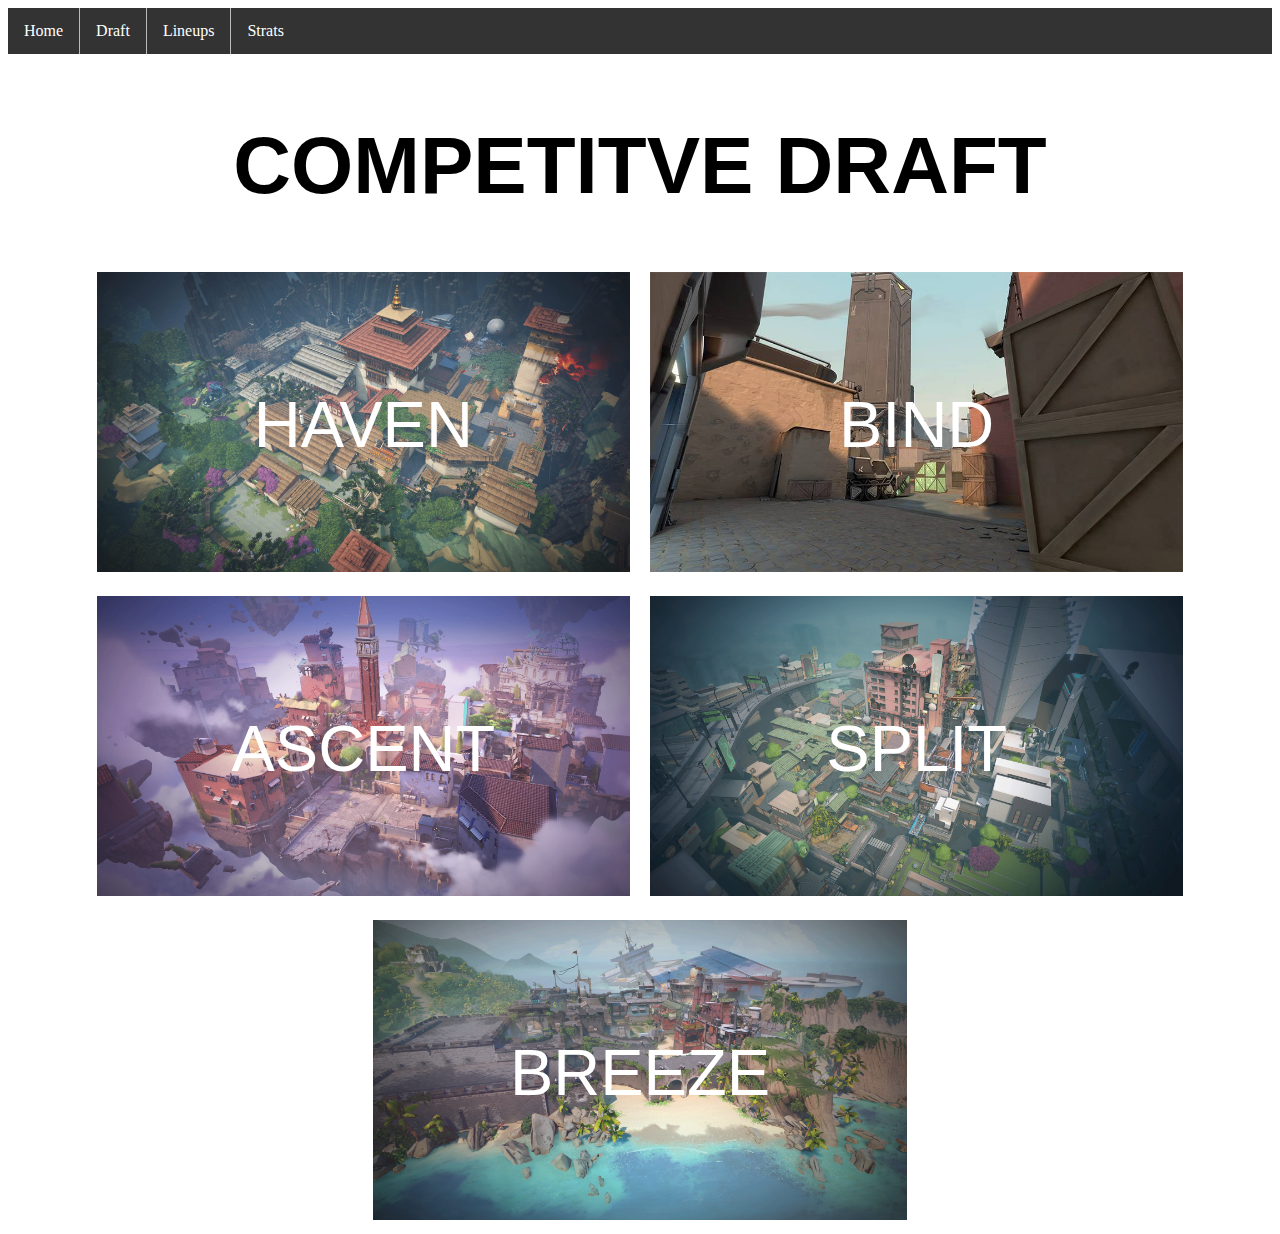
<file: draft/index.html>
<!DOCTYPE html>
<html>
<head>
  <link rel="stylesheet" href="styles.css">
</head>
<body>

<ul>
  <li><a href="default.asp">Home</a></li>
  <li><a href="news.asp">Draft</a></li>
  <li><a href="contact.asp">Lineups</a></li>
  <li><a href="about.asp">Strats</a></li>
</ul>

<h2>COMPETITVE DRAFT</h2>

<container class="flex-container">
<div class="container">
  <a href="./mapDraft/havenDraft.html">
    <img src="../img/Haven.png" alt="Haven">
    <div class="centered">HAVEN</div>
  </a>
</div>

<div class="container">
  <a href="./mapDraft/bindDraft.html">
    <img src="../img/Bind.jpg" alt="Haven">
    <div class="centered">BIND</div>
  </a>
</div>

<div class="container">
  <a href="./mapDraft/ascentDraft.html">
    <img src="../img/Ascent.png" alt="Haven">
    <div class="centered">ASCENT</div>
  </a>
</div>

<div class="container">
  <a href="./mapDraft/splitDraft.html">
    <img src="../img/Split.png" alt="Haven">
    <div class="centered">SPLIT</div>
  </a>
</div>

<div class="container">
  <a href="./mapDraft/breezeDraft.html">
    <img src="../img/Breeze.png" alt="Haven">
    <div class="centered">BREEZE</div>
  </a>
</div>

</container>
</file>
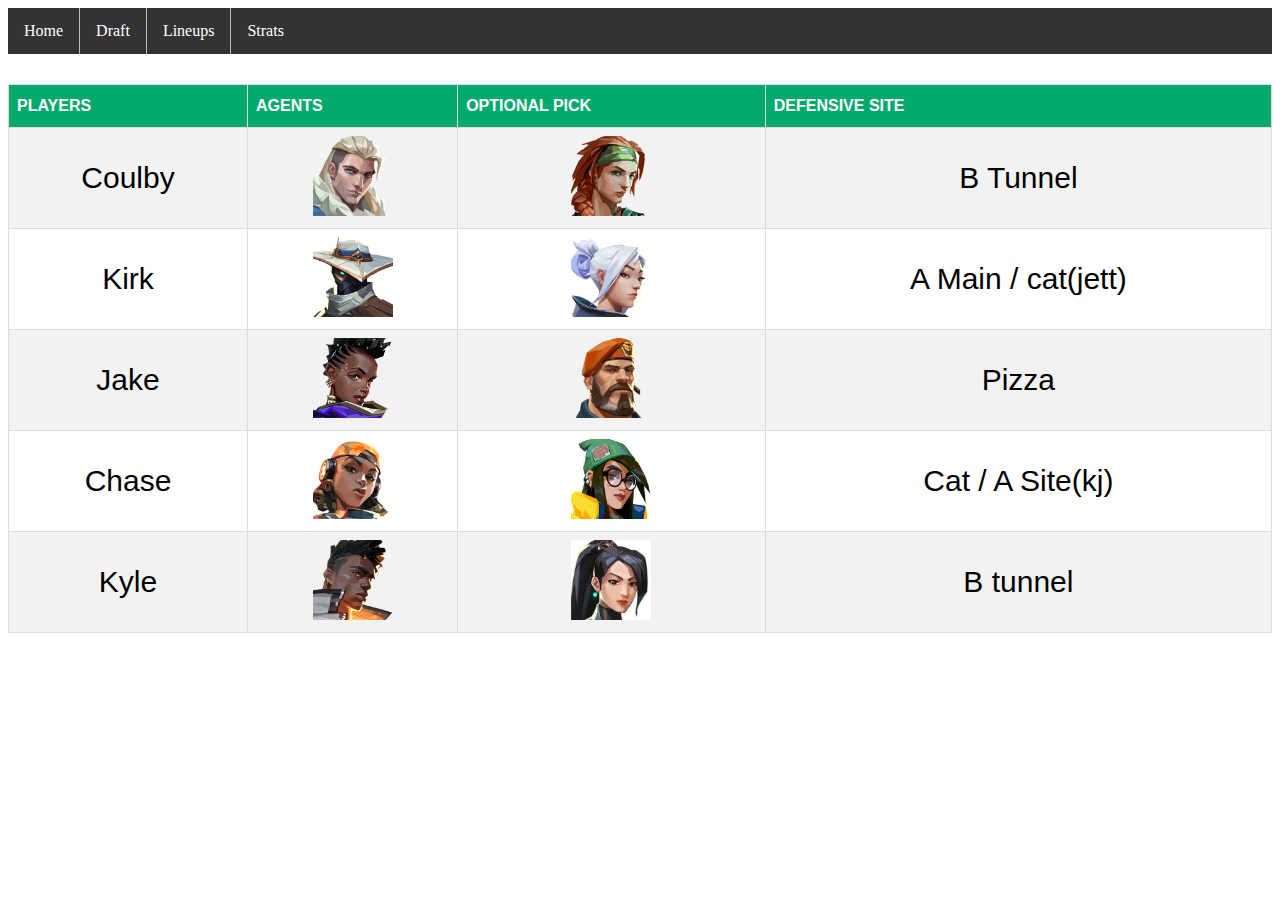
<file: draft/mapDraft/ascentDraft.html>
<!DOCTYPE html>
<html>
<head>
  <link rel="stylesheet" href="mapdraft.css">
</head>
<body>

<ul>
  <li><a href="default.asp">Home</a></li>
  <li><a href="/draft/index.html">Draft</a></li>
  <li><a href="contact.asp">Lineups</a></li>
  <li><a href="about.asp">Strats</a></li>
</ul>

<table id="valteam">
  <tr>
    <th>PLAYERS</th>
    <th>AGENTS</th>
    <th>OPTIONAL PICK</th>
    <th>DEFENSIVE SITE</th>
  </tr>
  <tr>
    <td class="name">Coulby</td>
    <td>
      <img id="agenticon" src="../../img/agents/sova.png">
    </td>
    <td><img id="agenticon" src="../../img/agents/skye.png"></td>
    <td class="name">B Tunnel</td>
  </tr>
  <tr>
    <td class="name">Kirk</td>
    <td><img id="agenticon" src="../../img/agents/cypher.png"></td>
    <td><img id="agenticon" src="../../img/agents/jett.png"></td>
    <td class="name">A Main / cat(jett)</td>
  </tr>
  <tr>
    <td class="name">Jake</td>
    <td><img id="agenticon" src="../../img/agents/astra.png"></td>
    <td><img id="agenticon" src="../../img/agents/brim.png"></td>
    <td class="name">Pizza</td>
  </tr>
  <tr>
    <td class="name">Chase</td>
    <td><img id="agenticon" src="../../img/agents/raze.png"></td>
    <td><img id="agenticon" src="../../img/agents/killjoy.png"></td>
    <td class="name">Cat / A Site(kj)</td>
  </tr>
  <tr>
    <td class="name">Kyle</td>
    <td><img id="agenticon" src="../../img/agents/phoenix.png"></td>
    <td><img id="agenticon" src="../../img/agents/sage.jpg"></td>
    <td class="name">B tunnel</td>
  </tr>

</table>
</file>
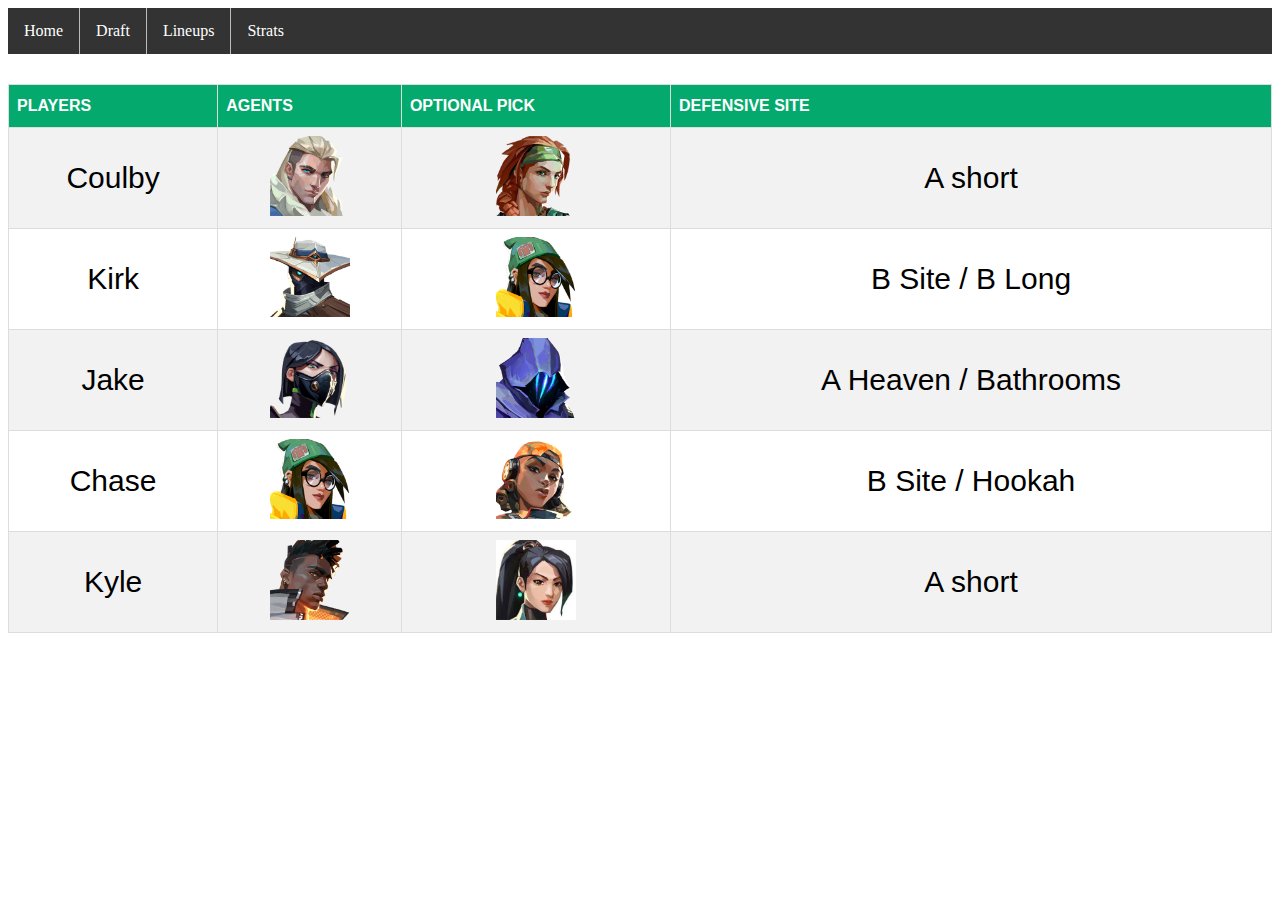
<file: draft/mapDraft/bindDraft.html>
<!DOCTYPE html>
<html>
<head>
  <link rel="stylesheet" href="mapdraft.css">
</head>
<body>

<ul>
  <li><a href="default.asp">Home</a></li>
  <li><a href="/draft/index.html">Draft</a></li>
  <li><a href="contact.asp">Lineups</a></li>
  <li><a href="about.asp">Strats</a></li>
</ul>

<table id="valteam">
  <tr>
    <th>PLAYERS</th>
    <th>AGENTS</th>
    <th>OPTIONAL PICK</th>
    <th>DEFENSIVE SITE</th>
  </tr>
  <tr>
    <td class="name">Coulby</td>
    <td>
      <img id="agenticon" src="../../img/agents/sova.png">
    </td>
    <td><img id="agenticon" src="../../img/agents/skye.png"></td>
    <td class="name">A short</td>
  </tr>
  <tr>
    <td class="name">Kirk</td>
    <td><img id="agenticon" src="../../img/agents/cypher.png"></td>
    <td><img id="agenticon" src="../../img/agents/killjoy.png"></td>
    <td class="name">B Site / B Long</td>
  </tr>
  <tr>
    <td class="name">Jake</td>
    <td><img id="agenticon" src="../../img/agents/viper.png"></td>
    <td><img id="agenticon" src="../../img/agents/omen.png"></td>
    <td class="name">A Heaven / Bathrooms</td>
  </tr>
  <tr>
    <td class="name">Chase</td>
    <td><img id="agenticon" src="../../img/agents/killjoy.png"></td>
    <td><img id="agenticon" src="../../img/agents/raze.png"></td>
    <td class="name">B Site / Hookah</td>
  </tr>
  <tr>
    <td class="name">Kyle</td>
    <td><img id="agenticon" src="../../img/agents/phoenix.png"></td>
    <td><img id="agenticon" src="../../img/agents/sage.jpg"></td>
    <td class="name">A short</td>
  </tr>

</table>
</file>
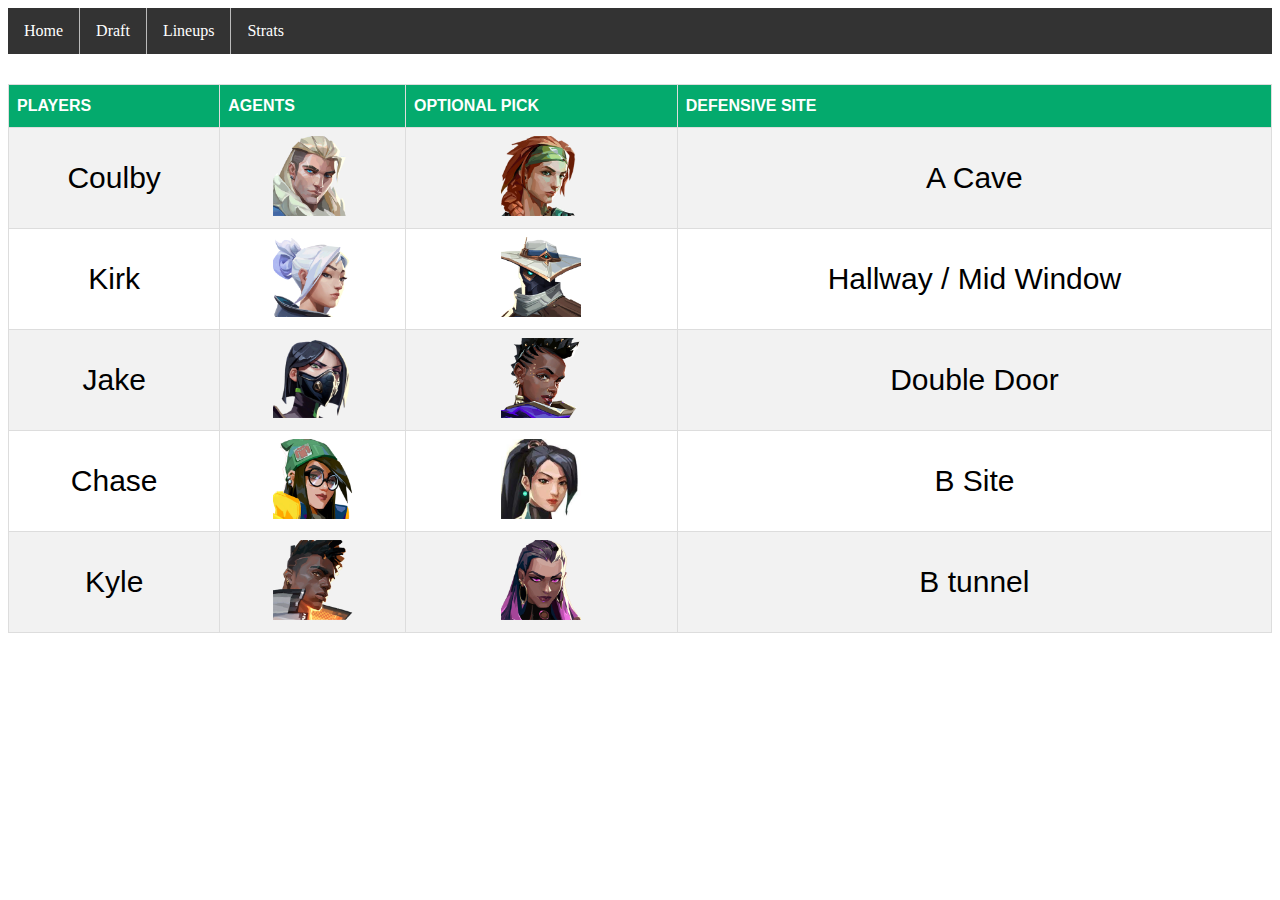
<file: draft/mapDraft/breezeDraft.html>
<!DOCTYPE html>
<html>
<head>
  <link rel="stylesheet" href="mapdraft.css">
</head>
<body>

<ul>
  <li><a href="default.asp">Home</a></li>
  <li><a href="/draft/index.html">Draft</a></li>
  <li><a href="contact.asp">Lineups</a></li>
  <li><a href="about.asp">Strats</a></li>
</ul>

<table id="valteam">
  <tr>
    <th>PLAYERS</th>
    <th>AGENTS</th>
    <th>OPTIONAL PICK</th>
    <th>DEFENSIVE SITE</th>
  </tr>
  <tr>
    <td class="name">Coulby</td>
    <td>
      <img id="agenticon" src="../../img/agents/sova.png">
    </td>
    <td><img id="agenticon" src="../../img/agents/skye.png"></td>
    <td class="name">A Cave</td>
  </tr>
  <tr>
    <td class="name">Kirk</td>
    <td><img id="agenticon" src="../../img/agents/jett.png"></td>
    <td><img id="agenticon" src="../../img/agents/cypher.png"></td>
    <td class="name">Hallway / Mid Window</td>
  </tr>
  <tr>
    <td class="name">Jake</td>
    <td><img id="agenticon" src="../../img/agents/viper.png"></td>
    <td><img id="agenticon" src="../../img/agents/astra.png"></td>
    <td class="name">Double Door</td>
  </tr>
  <tr>
    <td class="name">Chase</td>
    <td><img id="agenticon" src="../../img/agents/killjoy.png"></td>
    <td><img id="agenticon" src="../../img/agents/sage.jpg"></td>
    <td class="name">B Site</td>
  </tr>
  <tr>
    <td class="name">Kyle</td>
    <td><img id="agenticon" src="../../img/agents/phoenix.png"></td>
    <td><img id="agenticon" src="../../img/agents/reyna.png"></td>
    <td class="name">B tunnel</td>
  </tr>

</table>
</file>
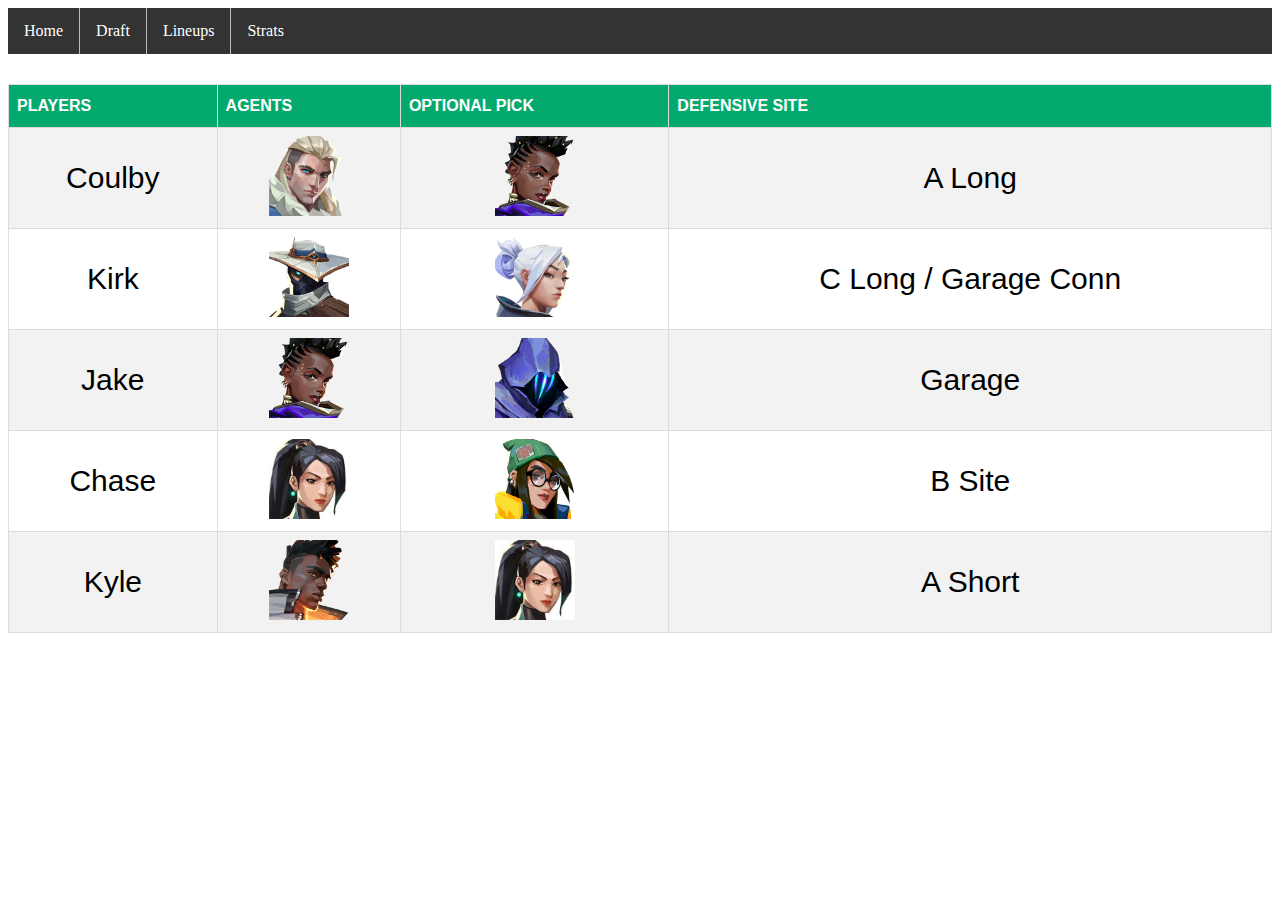
<file: draft/mapDraft/havenDraft.html>
<!DOCTYPE html>
<html>
<head>
  <link rel="stylesheet" href="mapdraft.css">
</head>
<body>

<ul>
  <li><a href="default.asp">Home</a></li>
  <li><a href="/draft/index.html">Draft</a></li>
  <li><a href="contact.asp">Lineups</a></li>
  <li><a href="about.asp">Strats</a></li>
</ul>

<table id="valteam">
  <tr>
    <th>PLAYERS</th>
    <th>AGENTS</th>
    <th>OPTIONAL PICK</th>
    <th>DEFENSIVE SITE</th>
  </tr>
  <tr>
    <td class="name">Coulby</td>
    <td>
      <img id="agenticon" src="../../img/agents/sova.png">
    </td>
    <td><img id="agenticon" src="../../img/agents/astra.png"></td>
    <td class="name">A Long</td>
  </tr>
  <tr>
    <td class="name">Kirk</td>
    <td><img id="agenticon" src="../../img/agents/cypher.png"></td>
    <td><img id="agenticon" src="../../img/agents/jett.png"></td>
    <td class="name">C Long / Garage Conn</td>
  </tr>
  <tr>
    <td class="name">Jake</td>
    <td><img id="agenticon" src="../../img/agents/astra.png"></td>
    <td><img id="agenticon" src="../../img/agents/omen.png"></td>
    <td class="name">Garage</td>
  </tr>
  <tr>
    <td class="name">Chase</td>
    <td><img id="agenticon" src="../../img/agents/sage.jpg"></td>
    <td><img id="agenticon" src="../../img/agents/killjoy.png"></td>
    <td class="name">B Site</td>
  </tr>
  <tr>
    <td class="name">Kyle</td>
    <td><img id="agenticon" src="../../img/agents/phoenix.png"></td>
    <td><img id="agenticon" src="../../img/agents/sage.jpg"></td>
    <td class="name">A Short</td>
  </tr>

</table>
</file>
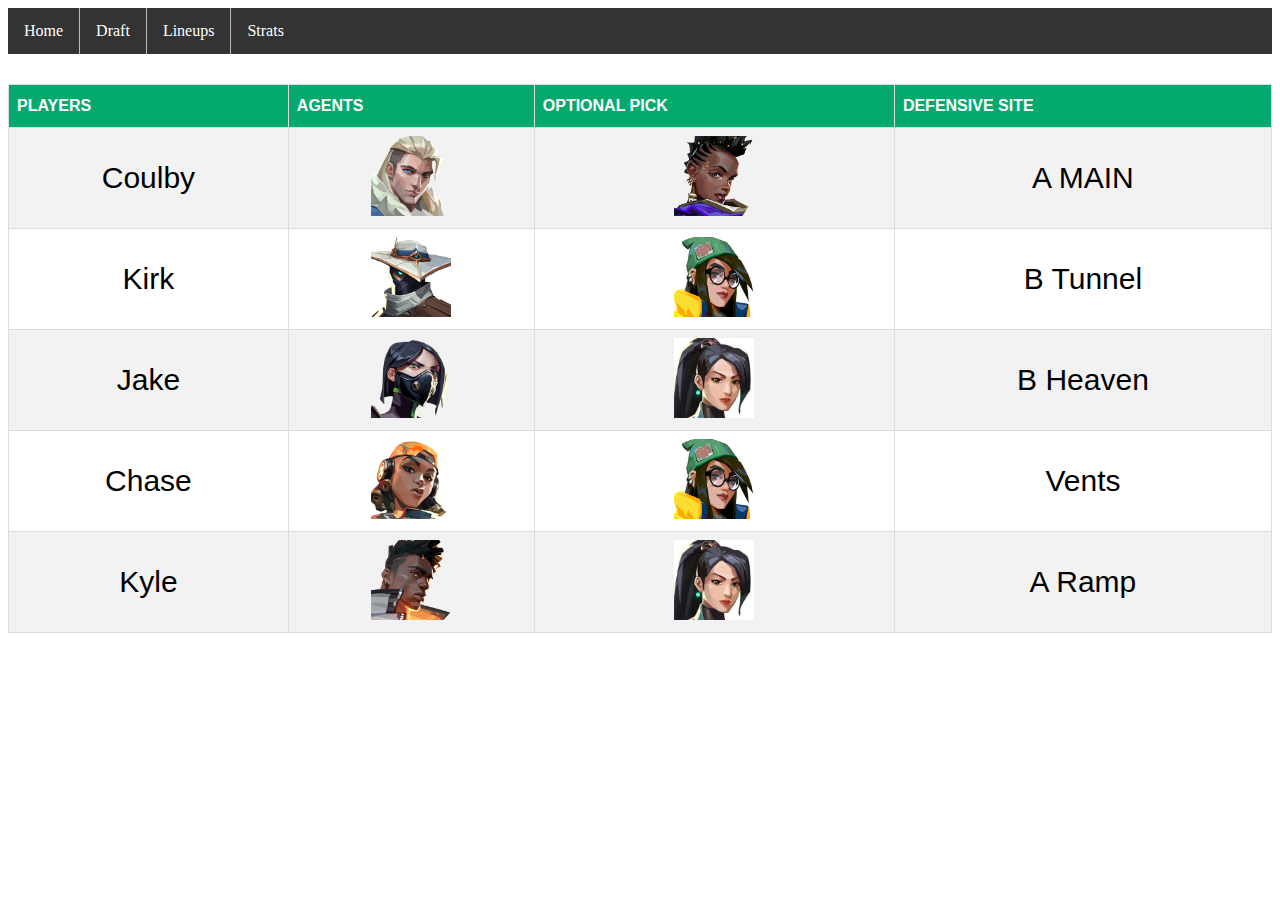
<file: draft/mapDraft/splitDraft.html>
<!DOCTYPE html>
<html>
<head>
  <link rel="stylesheet" href="mapdraft.css">
</head>
<body>

<ul>
  <li><a href="default.asp">Home</a></li>
  <li><a href="/draft/index.html">Draft</a></li>
  <li><a href="contact.asp">Lineups</a></li>
  <li><a href="about.asp">Strats</a></li>
</ul>

<table id="valteam">
  <tr>
    <th>PLAYERS</th>
    <th>AGENTS</th>
    <th>OPTIONAL PICK</th>
    <th>DEFENSIVE SITE</th>
  </tr>
  <tr>
    <td class="name">Coulby</td>
    <td>
      <img id="agenticon" src="../../img/agents/sova.png">
    </td>
    <td><img id="agenticon" src="../../img/agents/astra.png"></td>
    <td class="name">A MAIN</td>
  </tr>
  <tr>
    <td class="name">Kirk</td>
    <td><img id="agenticon" src="../../img/agents/cypher.png"></td>
    <td><img id="agenticon" src="../../img/agents/killjoy.png"></td>
    <td class="name">B Tunnel</td>
  </tr>
  <tr>
    <td class="name">Jake</td>
    <td><img id="agenticon" src="../../img/agents/viper.png"></td>
    <td><img id="agenticon" src="../../img/agents/sage.jpg"></td>
    <td class="name">B Heaven</td>
  </tr>
  <tr>
    <td class="name">Chase</td>
    <td><img id="agenticon" src="../../img/agents/raze.png"></td>
    <td><img id="agenticon" src="../../img/agents/killjoy.png"></td>
    <td class="name">Vents</td>
  </tr>
  <tr>
    <td class="name">Kyle</td>
    <td><img id="agenticon" src="../../img/agents/phoenix.png"></td>
    <td><img id="agenticon" src="../../img/agents/sage.jpg"></td>
    <td class="name">A Ramp</td>
  </tr>

</table>
</file>
<file: draft/styles.css>
a:link{
  text-decoration: none;
  color: white;
}

a:visited{
  text-decoration: none;
  color: white;
}

img {
  max-width: 800px;
  max-height: 300px;
}

.container{
  padding: 10px;
  position: relative;
  text-align: center;
  color: white;
}

.flex-container {
  margin-top: 50px;
  display: flex;
  height: 200px;
  justify-content: center;
  flex-flow: row wrap;
  text-align: center;
}

ul {
  list-style-type: none;
  margin: 0;
  padding: 0;
  overflow: hidden;
  background-color: #333;
}

li {
  float: left;
}

li a {
  display: block;
  color: white;
  text-align: center;
  padding: 14px 16px;
  text-decoration: none;
}

/* Change the link color to #111 (black) on hover */
li a:hover {
  background-color: #111;
}

.active {
  background-color: #04AA6D;
}

li {
  border-right: 1px solid #bbb;
}

li:last-child {
  border-right: none;
}

.centered {
  position: absolute;
  top: 50%;
  left: 50%;
  transform: translate(-50%, -50%);
  font-size: 65px;
  font-family: sans-serif;
}

h2 {
  font-family: sans-serif;
  font-size: 80px;
  text-align: center;
  margin-bottom: 0;
}
</file>
<file: draft/mapDraft/mapdraft.css>
#valteam {
  font-family: Arial, Helvetica, sans-serif;
  border-collapse: collapse;
  width: 100%;
}

#valteam td, #valteam th {
  border: 1px solid #ddd;
  padding: 8px;
}

#valteam tr:nth-child(even){background-color: #f2f2f2;}

#valteam tr:hover {background-color: #ddd;}

#valteam th {
  padding-top: 12px;
  padding-bottom: 12px;
  text-align: left;
  background-color: #04AA6D;
  color: white;
}

#agenticon {
  max-height: 80px;
  max-width: 80px;
}

.name {
  font-size: 30px;
  font-family: sans-serif;
}

td {
  text-align: center;
}

ul {
  list-style-type: none;
  margin: 0;
  padding: 0;
  overflow: hidden;
  background-color: #333;
  margin-bottom: 30px;
}

li {
  float: left;
}

li a {
  display: block;
  color: white;
  text-align: center;
  padding: 14px 16px;
  text-decoration: none;
}

/* Change the link color to #111 (black) on hover */
li a:hover {
  background-color: #111;
}

.active {
  background-color: #04AA6D;
}

li {
  border-right: 1px solid #bbb;
}

li:last-child {
  border-right: none;
}
</file>
